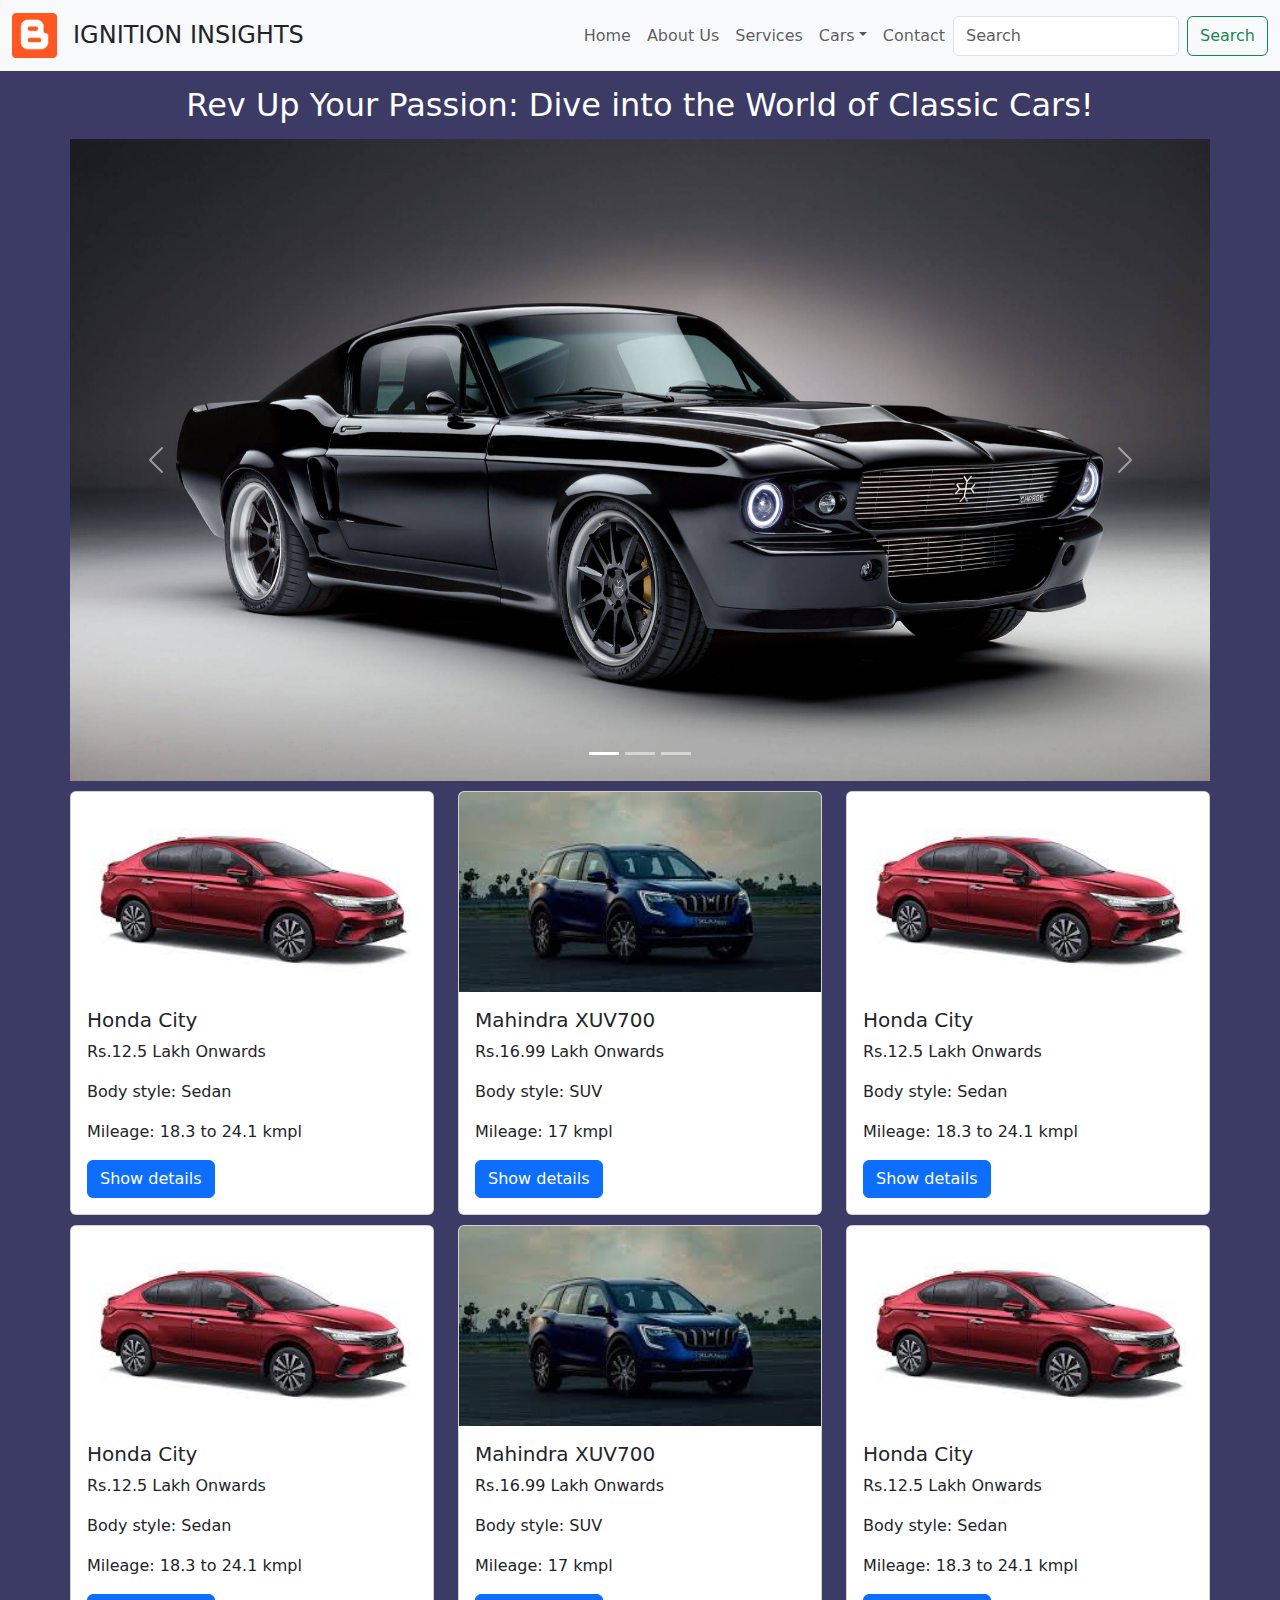
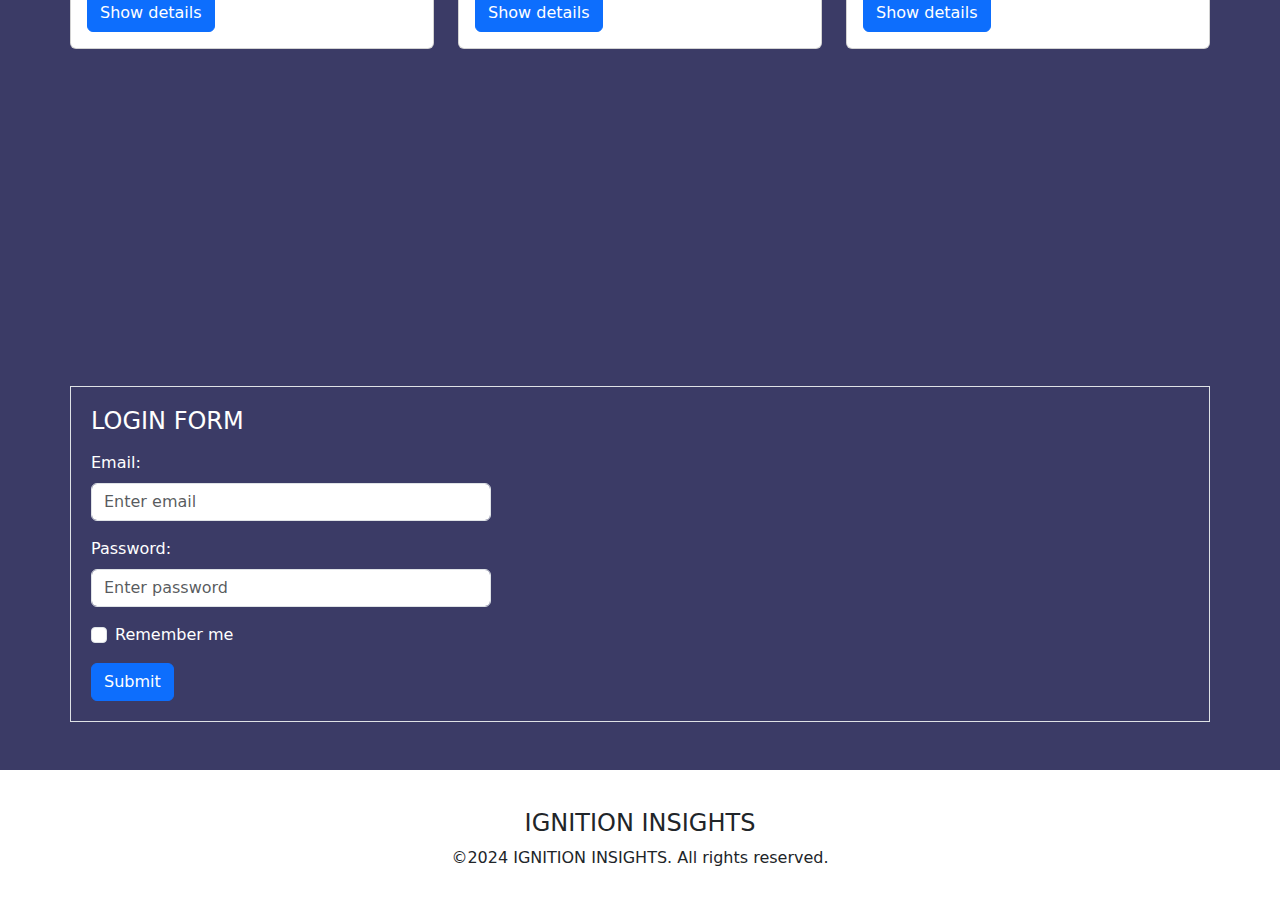
<file: project_blog/index.html>
<!DOCTYPE html>
<html lang="en">
<head>
    <meta charset="UTF-8">
    <meta name="viewport" content="width=device-width, initial-scale=1.0">
    <title>blogpage</title>
    <link href="https://cdn.jsdelivr.net/npm/bootstrap@5.3.3/dist/css/bootstrap.min.css" rel="stylesheet" 
    integrity="sha384-QWTKZyjpPEjISv5WaRU9OFeRpok6YctnYmDr5pNlyT2bRjXh0JMhjY6hW+ALEwIH" crossorigin="anonymous">
    <script src="https://cdn.jsdelivr.net/npm/bootstrap@5.3.3/dist/js/bootstrap.bundle.min.js" 
    integrity="sha384-YvpcrYf0tY3lHB60NNkmXc5s9fDVZLESaAA55NDzOxhy9GkcIdslK1eN7N6jIeHz" crossorigin="anonymous"></script>
    <link rel="stylesheet" href="styles.css">
</head>
<body>
    <nav class="navbar navbar-expand-lg bg-body-tertiary">
        <div class="container-fluid">
        <div class="d-flex align-items-center">
          <a class="navbar-brand" href="#">
            <img src="images/download.png" alt="logo" width="45">
            
        </a>
        <p class="h4">IGNITION INSIGHTS</p>
        </div>
        <div class="d-flex ms-auto">
            <ul class="navbar-nav ms-3">
                <li class="nav-item">
                    <a class="nav-link" href="#">Home</a>
                </li>
                <li class="nav-item">
                    <a class="nav-link" href="about.html">About Us</a>
                </li>
                 <li class="nav-item">
                    <a class="nav-link" href="services.html">Services</a>
                </li>
                <li class="nav-item dropdown">
                    <a class="nav-link dropdown-toggle" href="#" role="button" data-bs-toggle="dropdown"> Cars</a>
                    <ul class="dropdown-menu">
                        <li><a class="dropdown-item" href="#">SUV</a></li>
                        <li><a class="dropdown-item" href="#">Sedan</a></li>
                        <li><a class="dropdown-item" href="#">Convertible</a></li>
                    </ul>
                </li>
                <li class="nav-item">
                    <a class="nav-link" href="contact.html">Contact</a>
                </li>
            </ul>
        <form class="d-flex ms-auto search-form"  role="search">
        <input class="form-control me-2" type="search" placeholder="Search" aria-label="Search">
        <button class="btn btn-outline-success" type="submit">Search</button>
        </form>
        </div>
    </nav>
    <p class="h2 text-white">Rev Up Your Passion: Dive into the World of Classic Cars!</p>
    <div class="container">
    <div id="carouselExampleIndicators" class="carousel slide">
        <div class="carousel-indicators">
          <button type="button" data-bs-target="#carouselExampleIndicators" data-bs-slide-to="0" class="active" aria-current="true" aria-label="Slide 1"></button>
          <button type="button" data-bs-target="#carouselExampleIndicators" data-bs-slide-to="1" aria-label="Slide 2"></button>
          <button type="button" data-bs-target="#carouselExampleIndicators" data-bs-slide-to="2" aria-label="Slide 3"></button>
        </div>
        <div class="carousel-inner">
          <div class="carousel-item active">
            <img src="images/c1.jpg" class="d-block w-100" alt="carousel1">
          </div>
          <div class="carousel-item">
            <img src="images/c1.jpg" class="d-block w-100" alt="...">
          </div>
          <div class="carousel-item">
            <img src="images/c1.jpg" class="d-block w-100" alt="...">
          </div>
        </div>
        <button class="carousel-control-prev" type="button" data-bs-target="#carouselExampleIndicators" data-bs-slide="prev">
          <span class="carousel-control-prev-icon" aria-hidden="true"></span>
          <span class="visually-hidden">Previous</span>
        </button>
        <button class="carousel-control-next" type="button" data-bs-target="#carouselExampleIndicators" data-bs-slide="next">
          <span class="carousel-control-next-icon" aria-hidden="true"></span>
          <span class="visually-hidden">Next</span>
        </button>
      </div>
      </div>
    <div class="container">
        <div class="row">
            <div class="col-4">
                <div class="card">
                    <img src="images/h_city.jpeg" class="card-img-top" alt="Honda">
                    <div class="card-body">
                        <h5 class="card-title">Honda City</h5>
                        <p class="card-text">Rs.12.5 Lakh Onwards</p>
                        <p class="card-text">Body style: Sedan</p>
                        <p class="card-text">Mileage: 18.3 to 24.1 kmpl</p>
                    <!-- Button trigger modal -->
              <button type="button" class="btn btn-primary" data-bs-toggle="modal" data-bs-target="#exampleModal">
                 Show details
                  </button>
  
  <!-- Modal -->
  <div class="modal fade" id="exampleModal" tabindex="-1" aria-labelledby="exampleModalLabel" aria-hidden="true">
    <div class="modal-dialog">
      <div class="modal-content">
        <div class="modal-header">
          <h5 class="modal-title" id="exampleModalLabel">Modal title</h5>
          <button type="button" class="btn-close" data-bs-dismiss="modal" aria-label="Close"></button>
        </div>
        <div class="modal-body">
          ...
        </div>
        <div class="modal-footer">
          <button type="button" class="btn btn-secondary" data-bs-dismiss="modal">Close</button>
          <button type="button" class="btn btn-primary">Save changes</button>
        </div>
      </div>
    </div>
  </div>
                    </div>
                </div>
            
            </div>
            <div class="col-4">
                <div class="card">
                    <img src="images/xuv.jpeg" class="card-img-top" alt="Honda">
                    <div class="card-body">
                        <h5 class="card-title">Mahindra XUV700</h5>
                        <p class="card-text">Rs.16.99 Lakh Onwards</p>
                        <p class="card-text">Body style: SUV</p>
                        <p class="card-text">Mileage: 17 kmpl</p>
                      <!-- Button trigger modal -->
<button type="button" class="btn btn-primary" data-bs-toggle="modal" data-bs-target="#exampleModal">
    Show details
  </button>
  
  <!-- Modal -->
  <div class="modal fade" id="exampleModal" tabindex="-1" aria-labelledby="exampleModalLabel" aria-hidden="true">
    <div class="modal-dialog">
      <div class="modal-content">
        <div class="modal-header">
          <h5 class="modal-title" id="exampleModalLabel">Modal title</h5>
          <button type="button" class="btn-close" data-bs-dismiss="modal" aria-label="Close"></button>
        </div>
        <div class="modal-body">
          ...
        </div>
        <div class="modal-footer">
          <button type="button" class="btn btn-secondary" data-bs-dismiss="modal">Close</button>
          <button type="button" class="btn btn-primary">Save changes</button>
        </div>
      </div>
    </div>
  </div>
                    </div>
                </div>
            
            </div>
            <div class="col-4">
                <div class="card">
                    <img src="images/h_city.jpeg" class="card-img-top" alt="Honda">
                    <div class="card-body">
                        <h5 class="card-title">Honda City</h5>
                        <p class="card-text">Rs.12.5 Lakh Onwards</p>
                        <p class="card-text">Body style: Sedan</p>
                        <p class="card-text">Mileage: 18.3 to 24.1 kmpl</p>
                      <!-- Button trigger modal -->
<button type="button" class="btn btn-primary" data-bs-toggle="modal" data-bs-target="#exampleModal">
    Show details
  </button>
  
  <!-- Modal -->
  <div class="modal fade" id="exampleModal" tabindex="-1" aria-labelledby="exampleModalLabel" aria-hidden="true">
    <div class="modal-dialog">
      <div class="modal-content">
        <div class="modal-header">
          <h5 class="modal-title" id="exampleModalLabel">Modal title</h5>
          <button type="button" class="btn-close" data-bs-dismiss="modal" aria-label="Close"></button>
        </div>
        <div class="modal-body">
          ...
        </div>
        <div class="modal-footer">
          <button type="button" class="btn btn-secondary" data-bs-dismiss="modal">Close</button>
          <button type="button" class="btn btn-primary">Save changes</button>
        </div>
      </div>
    </div>
  </div>
                    </div>
            </div>
        </div>
    </div>
    </div>
    <div class="container">
        <div class="row">
            <div class="col-4">
                <div class="card">
                    <img src="images/h_city.jpeg" class="card-img-top" alt="Honda">
                    <div class="card-body">
                        <h5 class="card-title">Honda City</h5>
                        <p class="card-text">Rs.12.5 Lakh Onwards</p>
                        <p class="card-text">Body style: Sedan</p>
                        <p class="card-text">Mileage: 18.3 to 24.1 kmpl</p>
                      <!-- Button trigger modal -->
<button type="button" class="btn btn-primary" data-bs-toggle="modal" data-bs-target="#exampleModal">
    Show details
  </button>
  
  <!-- Modal -->
  <div class="modal fade" id="exampleModal" tabindex="-1" aria-labelledby="exampleModalLabel" aria-hidden="true">
    <div class="modal-dialog">
      <div class="modal-content">
        <div class="modal-header">
          <h5 class="modal-title" id="exampleModalLabel">Modal title</h5>
          <button type="button" class="btn-close" data-bs-dismiss="modal" aria-label="Close"></button>
        </div>
        <div class="modal-body">
          ...
        </div>
        <div class="modal-footer">
          <button type="button" class="btn btn-secondary" data-bs-dismiss="modal">Close</button>
          <button type="button" class="btn btn-primary">Save changes</button>
        </div>
      </div>
    </div>
  </div>
                    </div>
                </div>
            
            </div>
            <div class="col-4">
                <div class="card">
                    <img src="images/xuv.jpeg" class="card-img-top" alt="Honda">
                    <div class="card-body">
                        <h5 class="card-title">Mahindra XUV700</h5>
                        <p class="card-text">Rs.16.99 Lakh Onwards</p>
                        <p class="card-text">Body style: SUV</p>
                        <p class="card-text">Mileage: 17 kmpl</p>
                      <a href="#" class="btn btn-primary">Show details</a>
                    </div>
                </div>
            
            </div>
            <div class="col-4">
                <div class="card">
                    <img src="images/h_city.jpeg" class="card-img-top" alt="Honda">
                    <div class="card-body">
                        <h5 class="card-title">Honda City</h5>
                        <p class="card-text">Rs.12.5 Lakh Onwards</p>
                        <p class="card-text">Body style: Sedan</p>
                        <p class="card-text">Mileage: 18.3 to 24.1 kmpl</p>
                      <a href="#" class="btn btn-primary">Show details</a>
                    </div>
            </div>
        </div>
    </div>
    </div>

    <iframe width="560" height="315" src="https://www.youtube.com/embed/VQ4RwoSJ8hY?si=GWtr1R9A-j4VWAQ0" title="YouTube video player" frameborder="0" allow="accelerometer; autoplay; clipboard-write; encrypted-media; gyroscope; picture-in-picture; web-share" referrerpolicy="strict-origin-when-cross-origin" allowfullscreen></iframe>

    <div class="container border">
    <div class="container login">
        <p class="h4 text-white">LOGIN FORM</p>
    <form>
        <div class="mb-3 mt-3">
          <label for="email" class="form-label text-white">Email:</label>
          <input type="email" class="form-control short" id="email" placeholder="Enter email" name="email">
        </div>
        <div class="mb-3">
          <label for="pwd" class="form-label text-white">Password:</label>
          <input type="password" class="form-control short" id="pwd" placeholder="Enter password" name="pswd">
        </div>
        <div class="form-check mb-3">
          <label class="form-check-label text-white">
            <input class="form-check-input" type="checkbox" name="remember"> Remember me
          </label>
        </div>
        <button type="submit" class="btn btn-primary">Submit</button>
    </form>
    </div>
    </div>
   <!-- Footer -->
    <footer class="bg-white text-dark mt-5">
    <div class="container py-4">
        
      <div class="text-center py-2">
        <p class="h4">IGNITION INSIGHTS</p>
        <p class="mb-0">&copy;2024 IGNITION INSIGHTS. All rights reserved.</p>
      </div>

    </div>
    </footer>
</body>
</html>
</file>
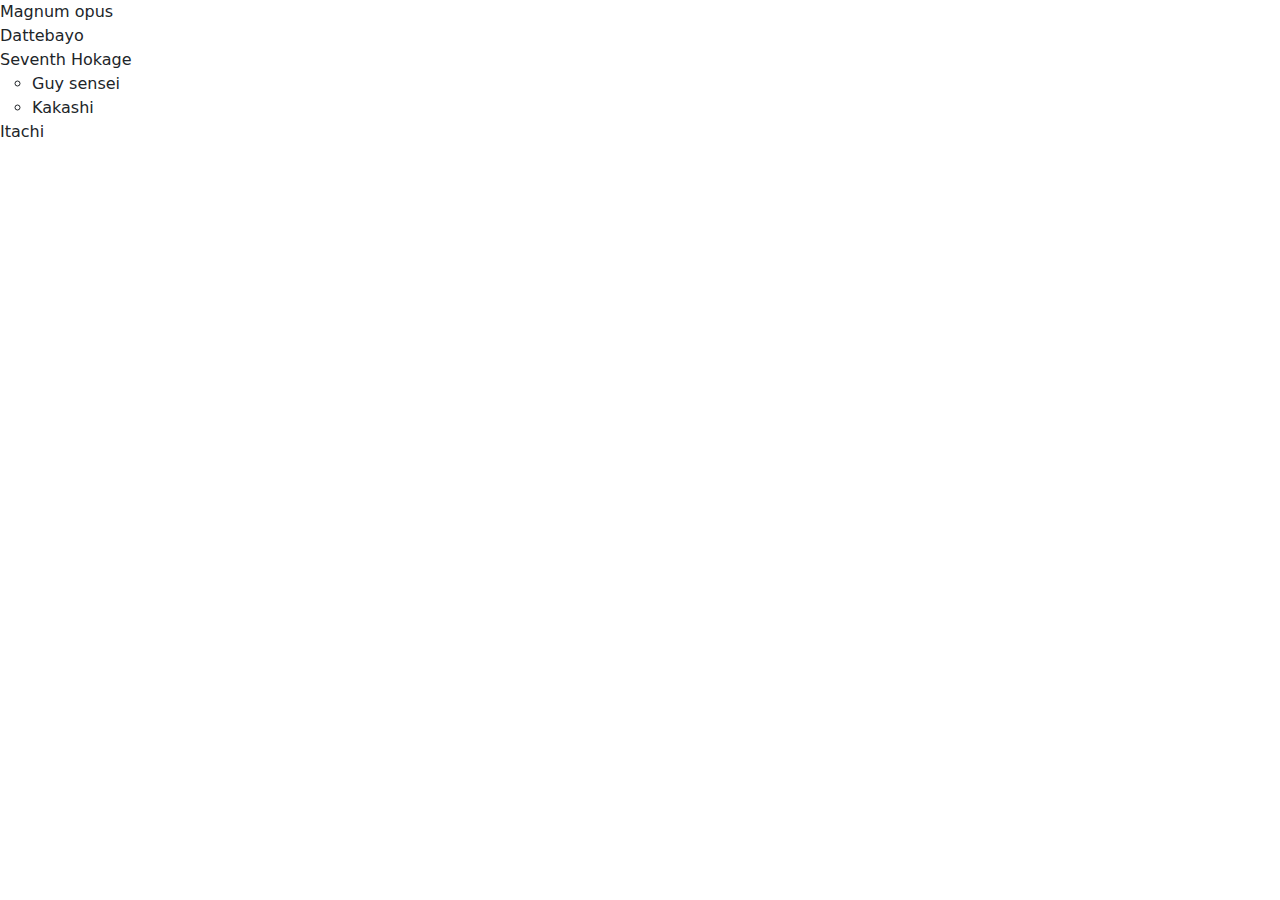
<file: bs.html>
<!DOCTYPE html>
<html lang="en">
<head>
    <meta charset="UTF-8">
    <meta name="viewport" content="width=device-width, initial-scale=1.0">
    <link href="https://cdn.jsdelivr.net/npm/bootstrap@5.3.3/dist/css/bootstrap.min.css" rel="stylesheet" integrity="sha384-QWTKZyjpPEjISv5WaRU9OFeRpok6YctnYmDr5pNlyT2bRjXh0JMhjY6hW+ALEwIH" crossorigin="anonymous"> 
    <title>Document</title>
</head>
<body>
    <ul class="list-unstyled">
        <li>Magnum opus</li>
        <li>Dattebayo</li>
        <li>Seventh Hokage</li>
        <ul>
            <li>Guy sensei</li>
            <li>Kakashi</li>
        </ul>
        <li>Itachi</li>
    </ul>
</body>
</html>
</file>
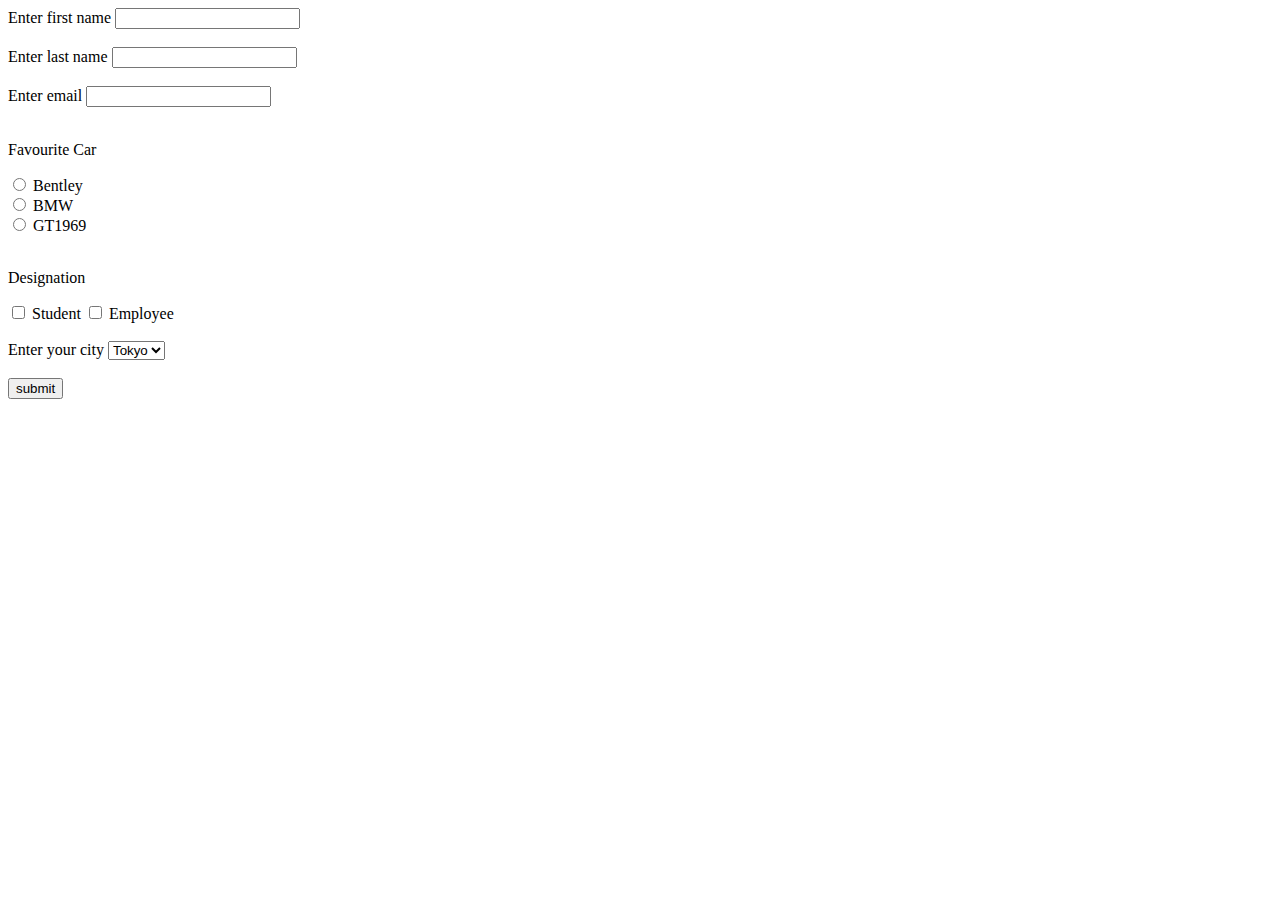
<file: forms.html>
<!DOCTYPE html>
<html lang="en">
<head>
    <meta charset="UTF-8">
    <meta name="viewport" content="width=device-width, initial-scale=1.0">
    <title>Document</title>
</head>
<body>
    <form>
        <label for="first_name">Enter first name</label>
        <input type="text" id="first_name" name="first_name"> <br> <br>
        <label for="last_name">Enter last name</label>
        <input type="text" id="last_name" name="last_name"> <br> <br>
        <label for="email">Enter email</label>
        <input type="email"> <br> <br>
        <p>Favourite Car</p>
        <input type="radio" id="Bentley" name="favouritecar">
        <label for="Bentley">Bentley</label><br>
        <input type="radio" id="Bentley" name="favouritecar">
        <label for="BMW">BMW</label><br>
        <input type="radio" id="BMW" name="favouritecar">
        <label for="GT1969" >GT1969</label><br>
        <br>
        <p>Designation</p>
        <input type="checkbox" name="designation1" value="student">
        <label>Student</label>
        <input type="checkbox" name="designation1" value="employee">
        <label>Employee</label>
        <br>
        <br>
        <label for="car">Enter your city</label>
        <select name="city">
        <option value="Tokyo">Tokyo</option>
        <option value="Paris">Paris</option>
        <option value="Seoul">Seoul</option>
        </select>
        <br>
        <br>
        <input type="submit" value="submit">
    </form>
</body>
</html>
</file>
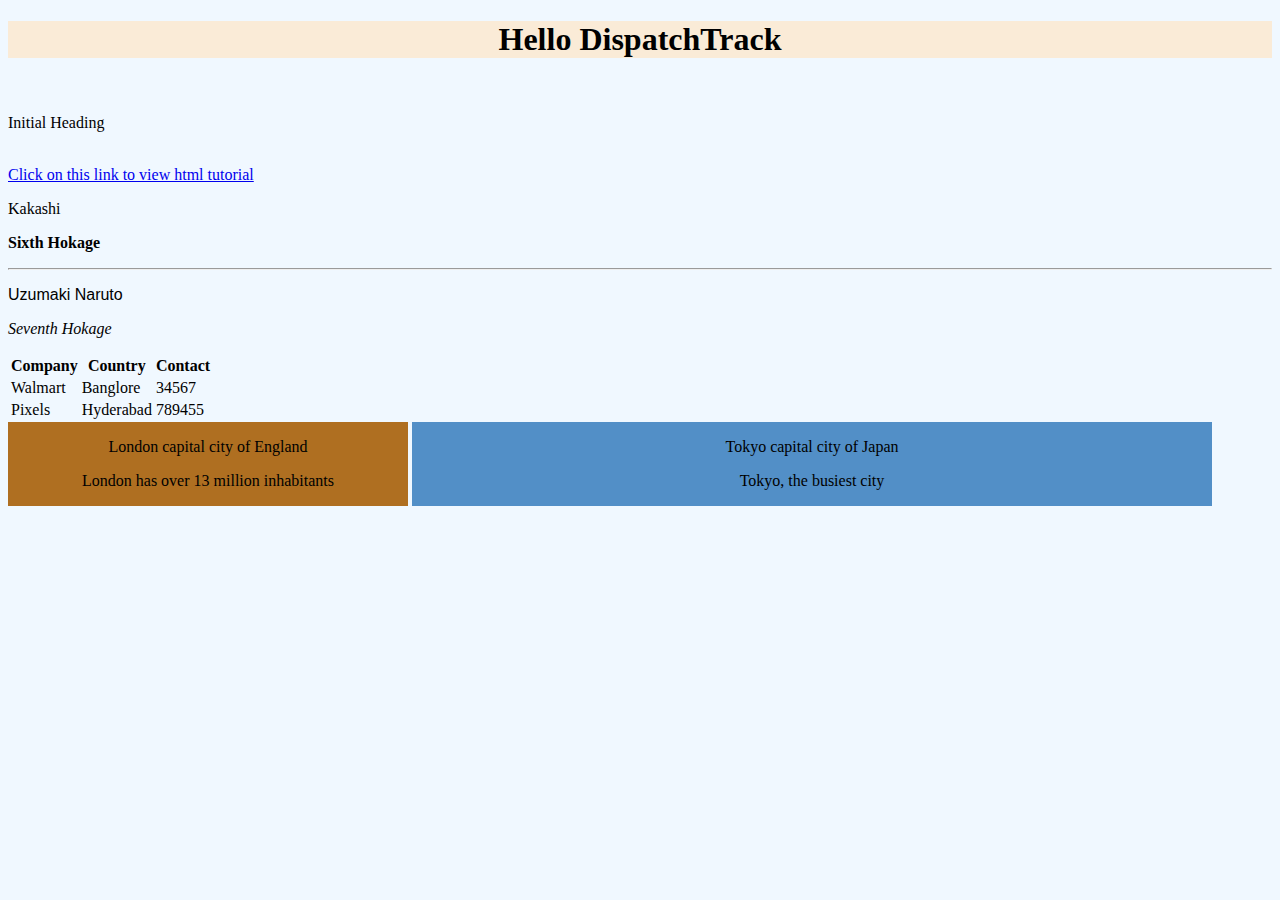
<file: practice.html>
<!DOCTYPE html>
<html lang="en">
<head>
    <meta charset="UTF-8">
    <meta name="viewport" content="width=device-width, initial-scale=1.0">
    <title>Document</title>
    <link rel="stylesheet" href="practice.css">
</head>
<body style="background-color:aliceblue;">
    <h1 style="background-color:antiquewhite;color:black; text-align: center;">Hello DispatchTrack </h1>
    <br>
    <p>Initial Heading</p>  
    <br>
    <a href="https://www.w3schools.com/html/">Click on this link to view html tutorial</a>
    <p>Kakashi</p>
    <p><b>Sixth Hokage</b></p>
    <hr>
    <p style="font-family: 'Gill Sans', 'Gill Sans MT', Calibri, 'Trebuchet MS', sans-serif;">Uzumaki Naruto</p>
    <p><i>Seventh Hokage</i></p>

    <table>
        <tr>
            <th>Company</th>
            <th>Country</th>
            <th>Contact</th>
        </tr>
        <tr>
            <td>Walmart</td>
            <td>Banglore</td>
            <td>34567</td>
        </tr>
        <tr>
            <td>Pixels</td>
            <td>Hyderabad</td>
            <td>789455</td>
        </tr>      
    </table>

    <div id="london"> 
        <p>London capital city of England</p>
        <p>London has over 13 million inhabitants</p>
    </div>
    <div id="tokyo"> 
        <p>Tokyo capital city of Japan</p>
        <p>Tokyo, the busiest city</p>
    </div>
</body>
</html>
</file>
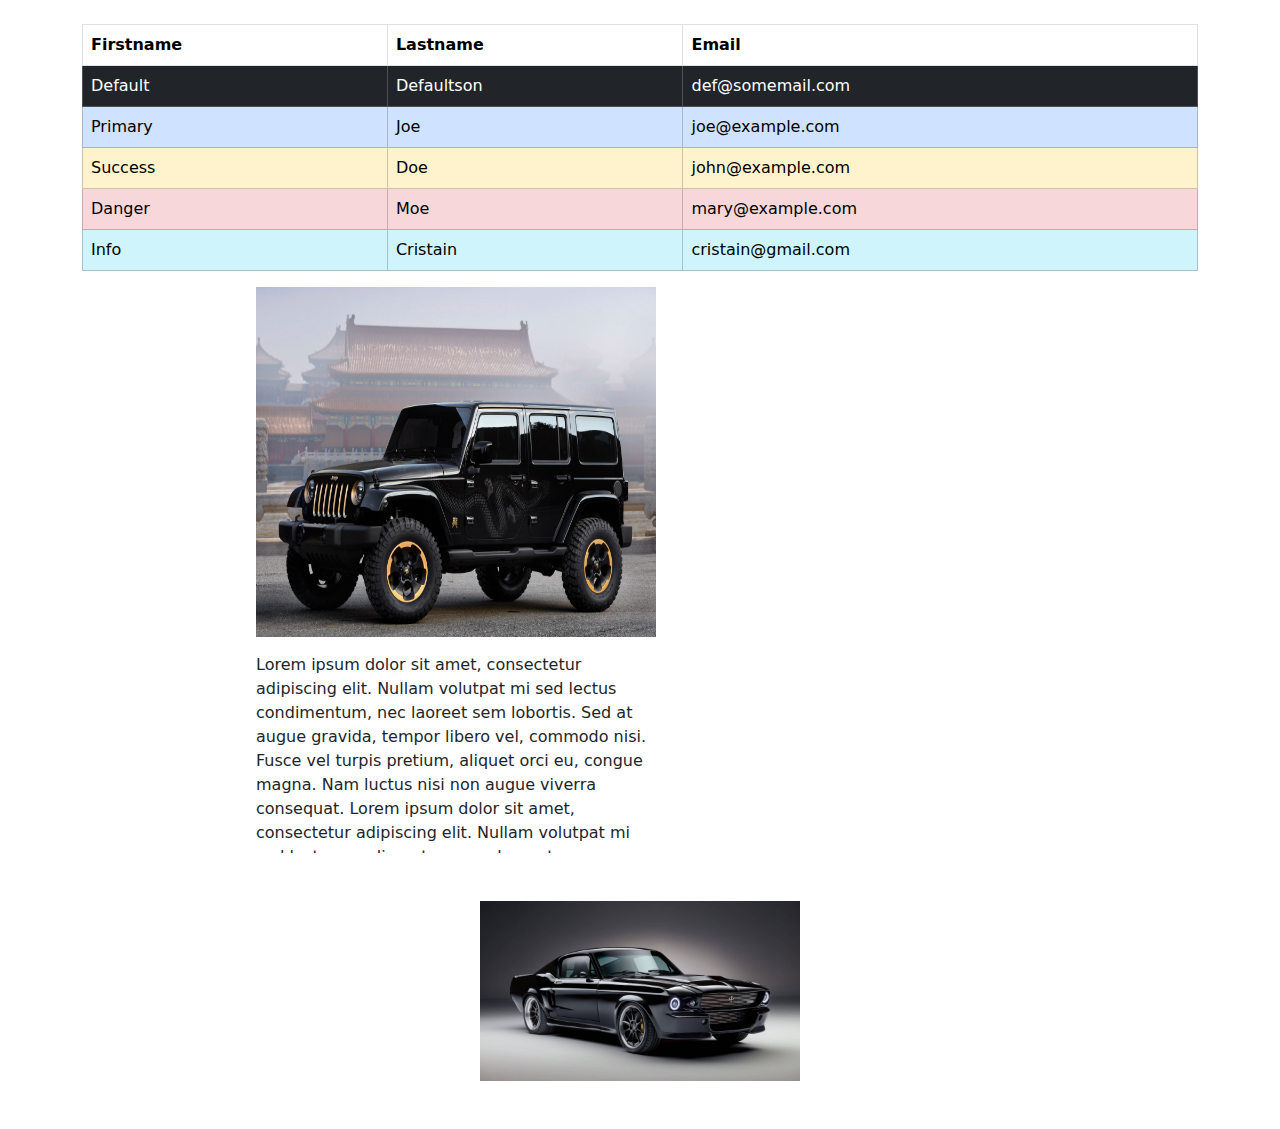
<file: project_blog/about.html>
<!DOCTYPE html>
<html lang="en">
  <head>
    <meta charset="UTF-8" />
    <meta name="viewport" content="width=device-width, initial-scale=1.0" />
    <title>Document</title>
    <link
      href="https://cdn.jsdelivr.net/npm/bootstrap@5.3.3/dist/css/bootstrap.min.css"
      rel="stylesheet"
      integrity="sha384-QWTKZyjpPEjISv5WaRU9OFeRpok6YctnYmDr5pNlyT2bRjXh0JMhjY6hW+ALEwIH"
      crossorigin="anonymous"
    />
    <script
      src="https://cdn.jsdelivr.net/npm/bootstrap@5.3.3/dist/js/bootstrap.bundle.min.js"
      integrity="sha384-YvpcrYf0tY3lHB60NNkmXc5s9fDVZLESaAA55NDzOxhy9GkcIdslK1eN7N6jIeHz"
      crossorigin="anonymous"
    ></script>
    <link rel="stylesheet" href="about.css" />
  </head>
  <body>
    <div class="container mt-4">
      <table class="table table-bordered">
        <thead>
          <tr>
            <th>Firstname</th>
            <th>Lastname</th>
            <th>Email</th>
          </tr>
        </thead>
        <tbody>
          <tr class="table-dark">
            <td>Default</td>
            <td>Defaultson</td>
            <td>def@somemail.com</td>
          </tr>
          <tr class="table-primary">
            <td>Primary</td>
            <td>Joe</td>
            <td>joe@example.com</td>
          </tr>
          <tr class="table-warning">
            <td>Success</td>
            <td>Doe</td>
            <td>john@example.com</td>
          </tr>
          <tr class="table-danger">
            <td>Danger</td>
            <td>Moe</td>
            <td>mary@example.com</td>
          </tr>
          <tr class="table-info">
            <td>Info</td>
            <td>Cristain</td>
            <td>cristain@gmail.com</td>
          </tr>
        </tbody>
      </table>
    </div>
        <img src="images/c2.jpeg" class="about_img" alt="Sample Image" />
      </div>
     <div class="overflow-auto content mt-3">
      <p>
        Lorem ipsum dolor sit amet, consectetur adipiscing elit. Nullam volutpat
        mi sed lectus condimentum, nec laoreet sem lobortis. Sed at augue
        gravida, tempor libero vel, commodo nisi. Fusce vel turpis pretium,
        aliquet orci eu, congue magna. Nam luctus nisi non augue viverra
        consequat. Lorem ipsum dolor sit amet, consectetur adipiscing elit. Nullam volutpat
        mi sed lectus condimentum, nec laoreet sem lobortis. Sed at augue
        gravida, tempor libero vel, commodo nisi. Fusce vel turpis pretium,
        aliquet orci eu, congue magna. Nam luctus nisi non augue viverra
        consequat.
      </p>
    </div>
    <div class="text-center">
    <img class="w-25 m-5" src="images/c1.jpg">
    </div>
  </body>
</html>
</file>
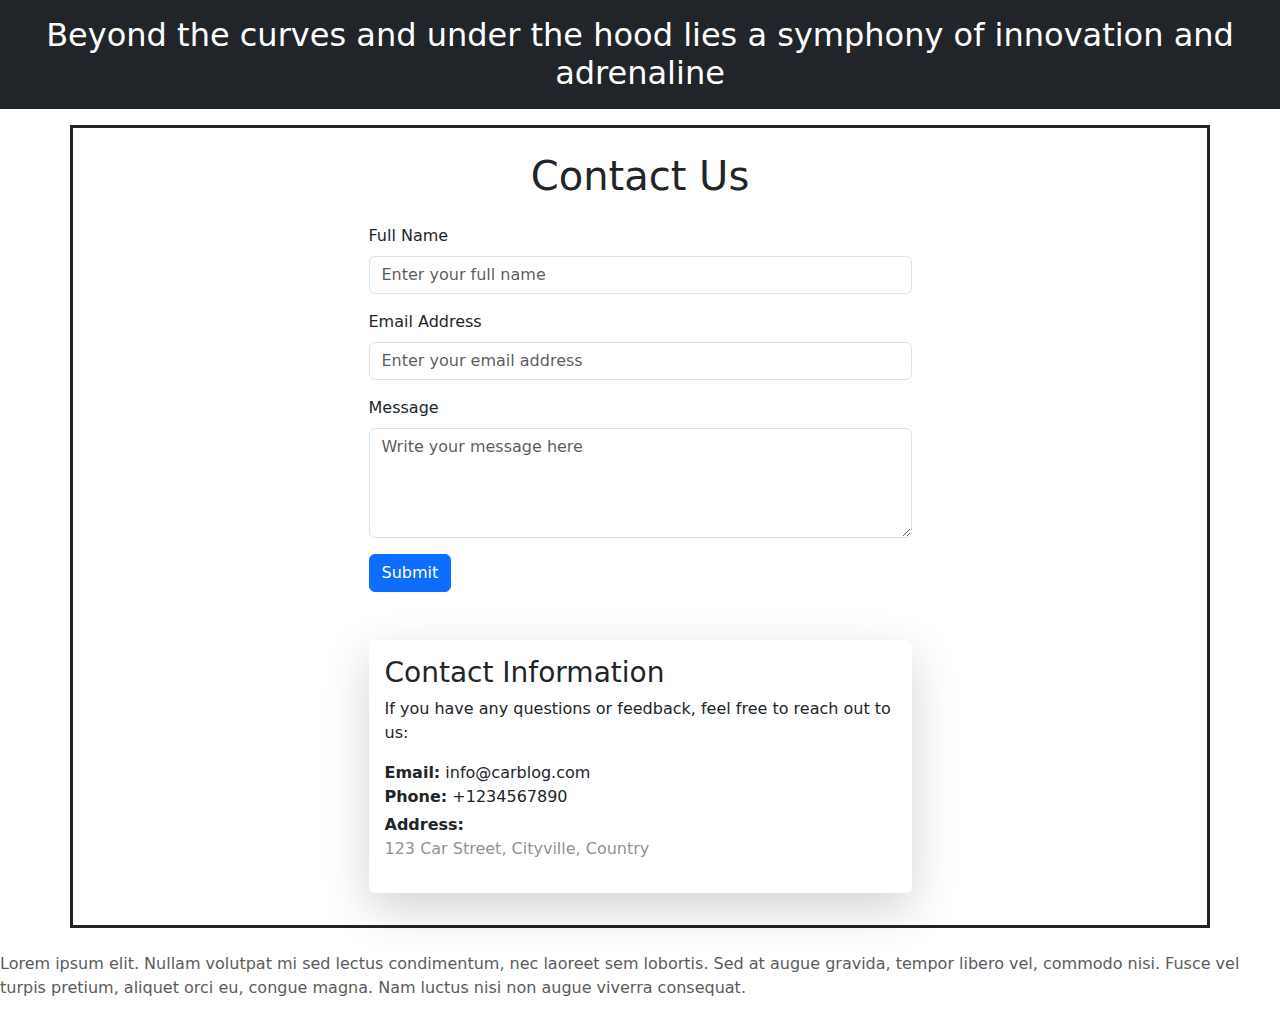
<file: project_blog/contact.html>
<!DOCTYPE html>
<html lang="en">
  <head>
    <meta charset="UTF-8" />
    <meta name="viewport" content="width=device-width, initial-scale=1.0" />
    <title>Contact Us - Car Blog</title>
    <link rel="stylesheet" href="contact.css" />
    <!-- Bootstrap CSS -->
    <link
      href="https://cdn.jsdelivr.net/npm/bootstrap@5.3.0/dist/css/bootstrap.min.css"
      rel="stylesheet"
    />
    <!-- Custom styles -->

    <!-- Bootstrap JS (optional for certain components) -->
    <script src="https://cdn.jsdelivr.net/npm/bootstrap@5.3.0/dist/js/bootstrap.bundle.min.js"></script>
  </head>
  <body>
    <div class="text-bg-dark ">
      <h4 class="h2 text-center text-white p-3 ">Beyond the curves and under the hood lies a symphony of innovation and adrenaline</h4>
    </div>
    <div class="container mt-3 border border-3 border-dark">
      <h1 class="text-center mt-4 mb-4">Contact Us</h1>

      <div class="row">
        <div class="col-md-6 mx-auto">
          <div class="contact-form">
            <form>
              <div class="mb-3">
                <label for="fullName" class="form-label">Full Name</label>
                <input
                  type="text"
                  class="form-control"
                  id="fullName"
                  placeholder="Enter your full name"
                />
              </div>
              <div class="mb-3">
                <label for="email" class="form-label">Email Address</label>

                <input
                  type="email"
                  class="form-control"
                  id="email"
                  placeholder="Enter your email address"
                />
              </div>
              <div class="mb-3">
                <label for="message" class="form-label">Message</label>
                <textarea
                  class="form-control"
                  id="message"
                  rows="4"
                  placeholder="Write your message here"
                ></textarea>
              </div>
              <button type="submit" class="btn btn-primary">Submit</button>
            </form>
          </div>
        </div>
      </div>

      <div class="row mt-5">
        <div class="col-md-6 mx-auto mb-3">
          <div class="shadow-lg p-3 mb-3 bg-body-primary rounded">
            <h3>Contact Information</h3>
            <p>
              If you have any questions or feedback, feel free to reach out to
              us:
            </p>
            <ul class="list-unstyled mb-1">
              <li><strong>Email:</strong> info@carblog.com</li>
              <li><strong>Phone:</strong> +1234567890</li>
            </ul>
              <address mb-2 d-inline-block>
                <strong>Address:</strong>
                <p class="opacity-50">123 Car Street, Cityville, Country</p>
              <address`>
          </div>
        </div>
      </div>
    </div>
    <div class="row mt-4">
      <div class="col">
        <p class="opacity-75">
          Lorem ipsum elit. <span class="align-top">Nullam
          volutpat mi sed lectus</span> condimentum, nec laoreet sem lobortis. Sed at
          augue gravida, tempor libero vel, commodo nisi. Fusce vel turpis
          pretium, aliquet orci eu, congue magna. Nam luctus nisi non augue
          viverra consequat.
        </p>
      </div>
    </div>
    
  </body>
</html>
</file>
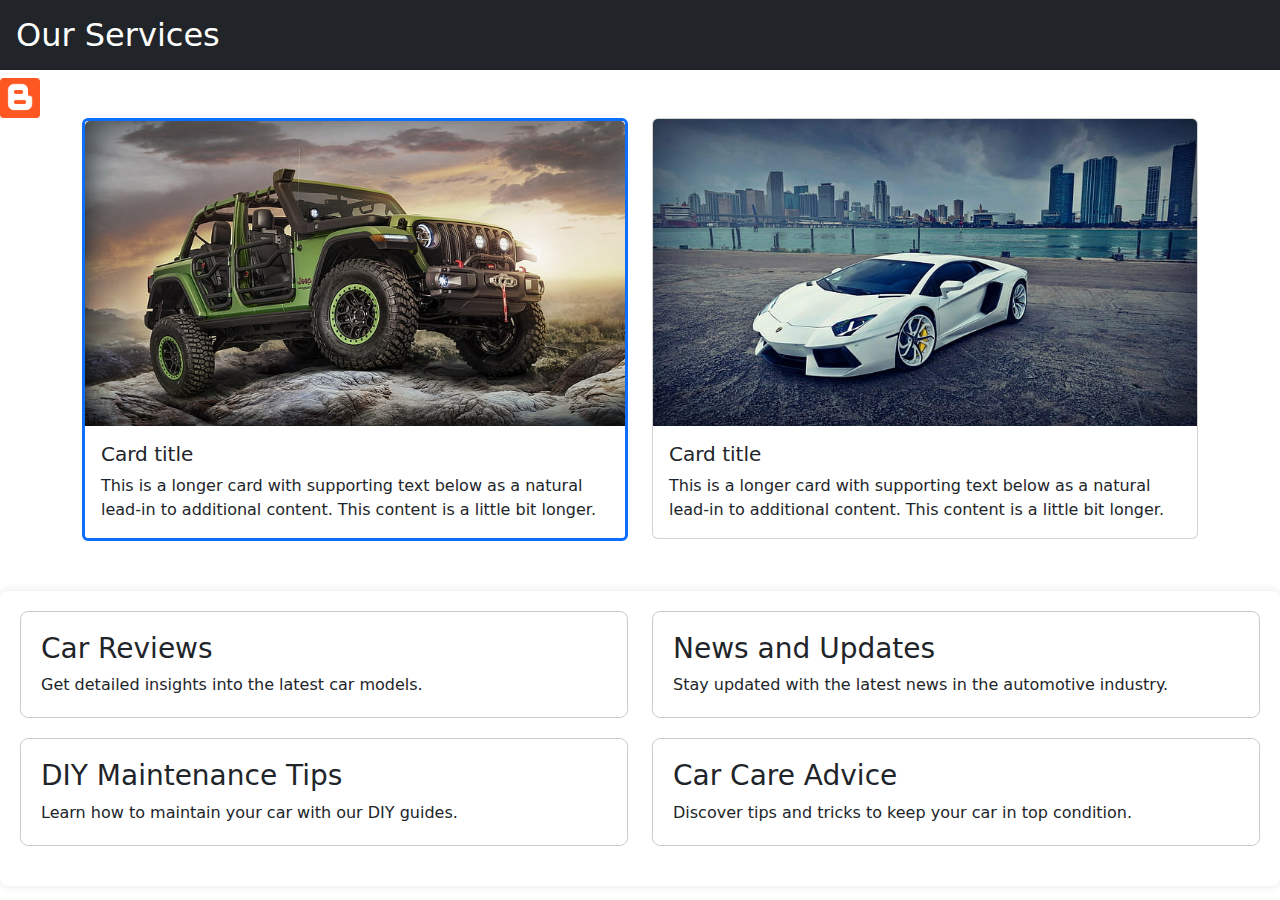
<file: project_blog/services.html>
<!DOCTYPE html>
<html lang="en">
  <head>
    <meta charset="UTF-8" />
    <meta name="viewport" content="width=device-width, initial-scale=1.0" />
    <title>Document</title>
    <link
      href="https://cdn.jsdelivr.net/npm/bootstrap@5.3.3/dist/css/bootstrap.min.css"
      rel="stylesheet"
      integrity="sha384-QWTKZyjpPEjISv5WaRU9OFeRpok6YctnYmDr5pNlyT2bRjXh0JMhjY6hW+ALEwIH"
      crossorigin="anonymous"
    />
    <script
      src="https://cdn.jsdelivr.net/npm/bootstrap@5.3.3/dist/js/bootstrap.bundle.min.js"
      integrity="sha384-YvpcrYf0tY3lHB60NNkmXc5s9fDVZLESaAA55NDzOxhy9GkcIdslK1eN7N6jIeHz"
      crossorigin="anonymous"
    ></script>
    <style>
      .img {
        width: 40px;
        height: 40px;
      }
      .services-section {
        margin-top: 50px;
        padding: 20px;
        background-color: #fff;
        border-radius: 8px;
        box-shadow: 0 0 10px rgba(0, 0, 0, 0.1);
        position: relative; /* Required for absolute positioning inside */
      }
      .service-card {
        background-color: #fff;
        border: 1px solid #ccc;
        border-radius: 8px;
        padding: 20px;
        margin-bottom: 20px;
      }
      .service-card h3 {
        margin-top: 0;
      }
      .service-card p {
        margin-bottom: 0;
      }
    </style>
  </head>
  <body>
    <div class="text-bg-dark">
      <p class="h2 text-white p-3">Our Services</p>
    </div>
    <div class="position-relative mt-0">
      <div class="position-absolute top-0 start-0">
        <img src="images/download.png" class="img" />
      </div>
    </div>
    <div class="container mt-5">
      <div class="row row-cols-1 row-cols-md-2 g-4">
        <div class="col">
          <div class="card border border-3 border-primary">
            <img src="images/jeep1.jpg" class="card-img-top" alt="jeep" />
            <div class="card-body">
              <h5 class="card-title">Card title</h5>
              <p class="card-text">
                This is a longer card with supporting text below as a natural
                lead-in to additional content. This content is a little bit
                longer.
              </p>
            </div>
          </div>
        </div>
        <div class="col">
          <div class="card">
            <img src="images/service1.jpg" class="card-img-top" alt="car" />
            <div class="card-body">
              <h5 class="card-title">Card title</h5>
              <p class="card-text">
                This is a longer card with supporting text below as a natural
                lead-in to additional content. This content is a little bit
                longer.
              </p>
            </div>
          </div>
        </div>
      </div>
    </div>
    <div class="services-section">
      <div class="row">
        <div class="col-md-6">
          <div class="service-card">
            <h3>Car Reviews</h3>
            <p>Get detailed insights into the latest car models.</p>
          </div>
          <div class="service-card">
            <h3>DIY Maintenance Tips</h3>
            <p>Learn how to maintain your car with our DIY guides.</p>
          </div>
        </div>
        <div class="col-md-6">
          <div class="service-card">
            <h3>News and Updates</h3>
            <p>Stay updated with the latest news in the automotive industry.</p>
          </div>
          <div class="service-card">
            <h3>Car Care Advice</h3>
            <p>Discover tips and tricks to keep your car in top condition.</p>
          </div>
        </div>
      </div>
    </div>
  </body>
</html>
</file>
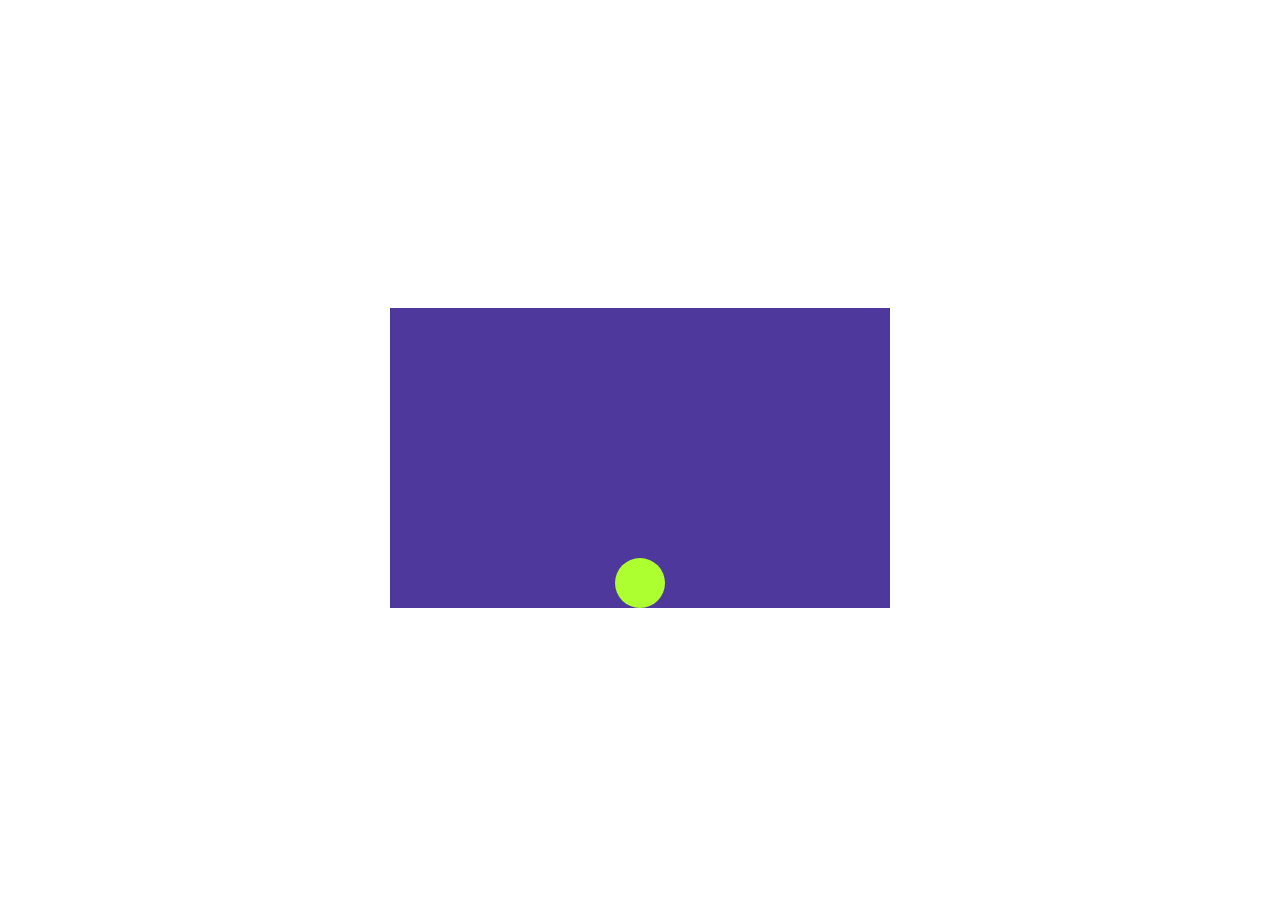
<file: tasks/ball_anime.html>
<!DOCTYPE html>
<html lang="en">
  <head>
    <meta charset="UTF-8" />
    <meta name="viewport" content="width=device-width, initial-scale=1.0" />
    <title>Document</title>
    <link rel="stylesheet" href="ball_anime.css" />
  </head>
  <body>
      <div class="box">
        <div class="ball"></div>
      </div>
    </div>
  </body>
</html>
</file>
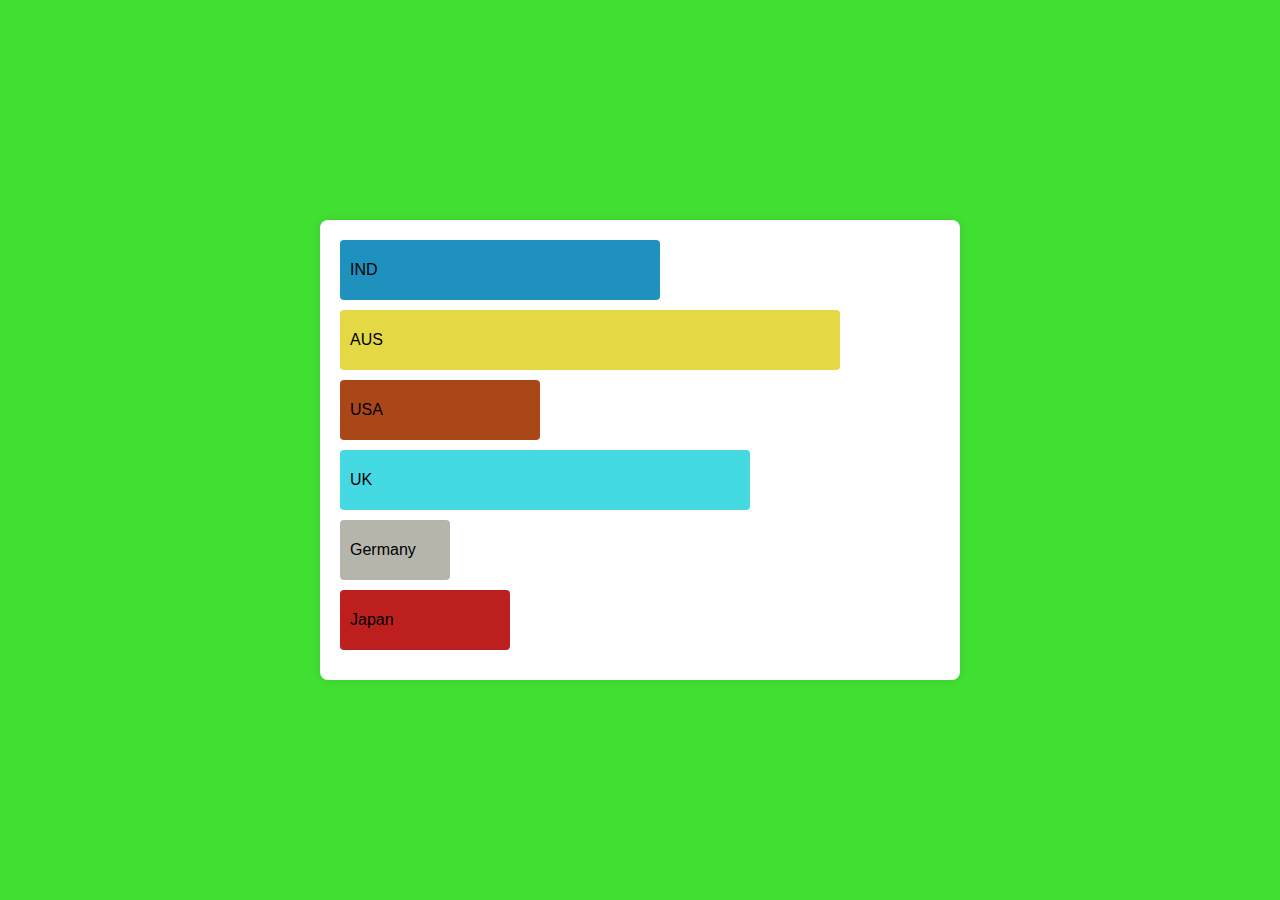
<file: tasks/hbar_chart.html>
<!DOCTYPE html>
<html lang="en">
  <head>
    <meta charset="UTF-8" />
    <meta name="viewport" content="width=device-width, initial-scale=1.0" />
    <title>Document</title>
    <link rel="stylesheet" href="hbar_chart.css" />
  </head>
  <body>
    <div class="chart-container">
      <div
        class="bar"
        style="width: 50%; background-color: rgb(31, 145, 190); padding: 10px"
      >
        IND
      </div>
      <div
        class="bar"
        style="width: 80%; background-color: rgb(228, 217, 69); padding: 10px"
      >
        AUS
      </div>
      <div
        class="bar"
        style="width: 30%; background-color: rgb(170, 71, 25); padding: 10px"
      >
        USA
      </div>
      <div
        class="bar"
        style="width: 65%; background-color: rgb(69, 217, 228); padding: 10px"
      >
        UK
      </div>
      <div
        class="bar"
        style="width: 15%; background-color: rgb(182, 181, 172); padding: 10px"
      >
        Germany
      </div>
      <div
        class="bar"
        style="width: 25%; background-color: rgb(189, 31, 31); padding: 10px"
      >
        Japan
      </div>
    </div>
  </body>
</html>
</file>
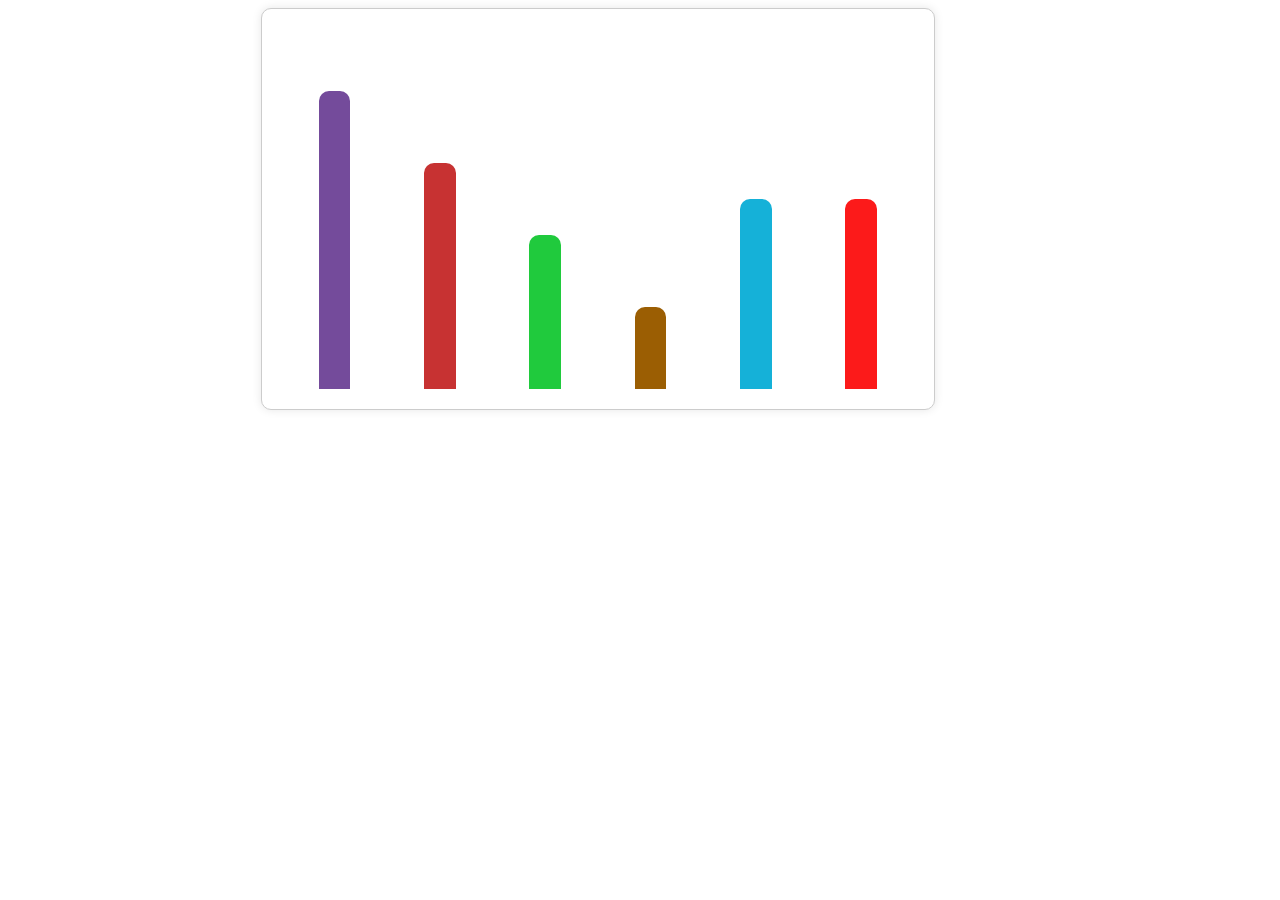
<file: tasks/vbar_chart.html>
<!DOCTYPE html>
<html lang="en">
  <head>
    <meta charset="UTF-8" />
    <meta name="viewport" content="width=device-width, initial-scale=1.0" />
    <title>Document</title>
    <link rel="stylesheet" href="vbar_chart.css" />
  </head>
  <body>
    <div class="chart">
      <div
        class="bar"
        style="height: 80%; background-color: rgb(116, 75, 155)"
      ></div>
      <div
        class="bar"
        style="height: 60%; background-color: rgb(199, 50, 50)"
      ></div>
      <div
        class="bar"
        style="height: 40%; background-color: rgb(32, 202, 61)"
      ></div>
      <div
        class="bar"
        style="height: 20%; background-color: rgb(155, 94, 3)"
      ></div>
      <div
        class="bar"
        style="height: 50%; background-color: rgb(21, 177, 216)"
      ></div>
      <div
        class="bar"
        style="height: 50%; background-color: rgb(252, 26, 26)"
      ></div>
    </div>
  </body>
</html>
</file>
<file: project_blog/styles.css>
body {
  background-color: rgb(59, 59, 102);
}

.container {
  margin-top: 10px;
  padding-left: 0px;
  padding-right: 0px;
}

.card-img-top {
  height: 200px;
  object-fit: cover;
}

.h2 {
  margin-top: 15px;
  margin-bottom: 15px;
  text-align: center;
}

.h4 {
  margin-top: 7px;
}

.form-check-input {
  border-style: solid;
}

.border {
  margin-top: 15px;
  border-style: solid;
  margin-bottom: 15px;
  border-color: black;
}

.login {
  margin-top: 20px;
  margin-left: 20px;
  margin-bottom: 20px;
}

.short {
  width: 400px;
  color: aliceblue;
}
</file>
<file: practice.css>
#london{
    background-color:rgb(175, 111, 33);
    color:black;
    width:400px;
    display:inline-block;
   text-align: center;
}

#tokyo{
    background-color: rgb(82, 143, 199);
    color:black;
    width:800px;
    display: inline-block;
    text-align: center;
}
</file>
<file: project_blog/about.css>
.content {
  width: 400px;
  height: 200px;
  margin-left: 20%;
}
.about_img {
  width: 400px;
  height: 350px;
  margin-left: 20%;
}
</file>
<file: project_blog/contact.css>
.address {
  display: inline-block;
}
</file>
<file: tasks/ball_anime.css>
/* Basic styles for the box */

body {
  display: flex;
  justify-content: center;
  align-items: center;
  height: 100vh;
}
.box {
  width: 500px;
  height: 300px;
  background-color: rgb(78, 56, 156);
  position: relative;
  overflow: hidden;
}

/* Styles for the ball */
.ball {
  width: 50px;
  height: 50px;
  background-color: greenyellow;
  border-radius: 50%; /* Makes the ball round */
  position: absolute;
  bottom: 0; /* Start position at the bottom of the box */
  left: 50%; /* Center horizontally */
  transform: translateX(-50%);
  animation: bounce 1s infinite; /* Define the bounce animation */
  animation-play-state: paused; /* Initially paused */
}

/* Animation keyframes for the bounce effect */
@keyframes bounce {
  0%,
  100% {
    transform: translateX(-50%) translateY(0); /* Start and end position */
  }
  50% {
    transform: translateX(-50%) translateY(-150px); /* Top of the bounce */
  }
}

/* Activate animation when hovering over the box */
.box:hover .ball {
  animation-play-state: running; /* Start the animation on hover */
}
</file>
<file: tasks/hbar_chart.css>
body {
  font-family: Arial, sans-serif;
  background-color: #42df33;
  display: flex;
  justify-content: center;
  align-items: center;
  height: 100vh;
  margin: 0;
}

.chart-container {
  width: 80%;
  max-width: 600px; /* Adjust max-width as needed */
  background-color: #fff;
  padding: 20px;
  border-radius: 8px;
  box-shadow: 0 0 10px rgba(0, 0, 0, 0.1);
}

.bar {
  height: 40px; /* Height of each bar */
  margin-bottom: 10px;
  display: flex;
  align-items: center;
  border-radius: 4px;
}
</file>
<file: tasks/vbar_chart.css>
.chart {
  display: flex;
  align-items: flex-end;
  justify-content: space-around;
  width: 50%;
  height: 40vh;
  background-color: #fff;
  border: 1px solid #ccc;
  padding: 20px;
  border-radius: 10px;
  box-shadow: 0 0 10px rgba(0, 0, 0, 0.1);
  margin-left: 20%;
}
.bar {
  width: 5%;
  margin: 0 10px;
  background-color: #4caf50;
  border-radius: 10px 10px 0 0;
  text-align: center;
  color: #fff;
  font-size: 1.2em;
  display: flex;
  justify-content: center;
  align-items: flex-end;
  padding-bottom: 10px;
  transition: background-color 0.3s ease;
}
.bar:hover {
  background-color: #45a049;
}
</file>
